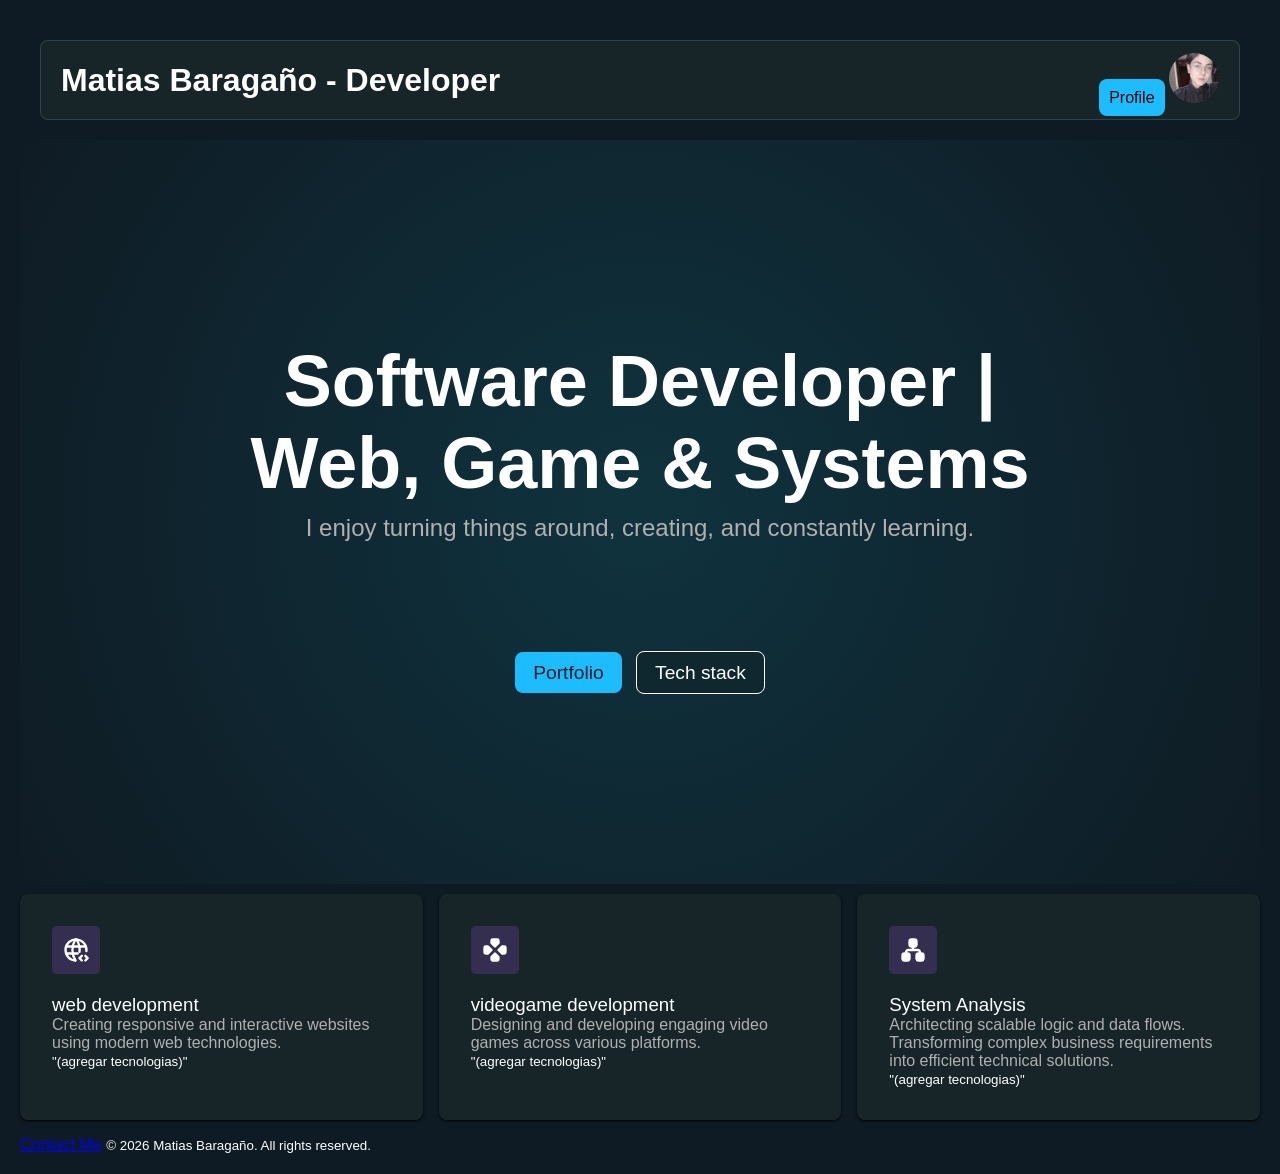
<file: index.html>
<!DOCTYPE html>
<html lang="en">

<head>
    <title>Personal Page - Matias Baragaño</title>
    <meta charset="UTF-8">
    <meta name="viewport" content="width=device-width, initial-scale=1.0">
    <meta name="description" content="Personal page of Matias Baragaño, a software developer with experience in web development, videogame development, and database management.">
    <meta name="robots" content="index, follow">
    <meta name="theme-color" content="#4A148C">
    <link rel="icon" type="image/icon" href="./images/icon.ico">
    <link rel="stylesheet" href="./styles/style.css">

</head>

<body>

<header>
    <h1>Matias Baragaño - Developer</h1>
    <nav>
        <a href="/profile.html">Profile</a>
        <img src="./images/profile.jpg" alt="Profile picture of Matias Baragaño" class="imagen-circular">
    </nav>
</header>    


<main>
    <section>
        <h1>Software Developer | Web, Game & Systems</h1>
        <p>I enjoy turning things around, creating, and constantly learning.</p>

        <nav class="buttons">
            <a href="portfolio.html">Portfolio</a>
            <a  href="technologies.html">Tech stack</a>
        </nav>
    </section>
    
    <section>

        <article>
            <svg xmlns="http://www.w3.org/2000/svg" width="24" height="24" viewBox="0 0 24 24" fill="none" stroke="currentColor" stroke-width="2" stroke-linecap="round" stroke-linejoin="round" class="icon icon-tabler icons-tabler-outline icon-tabler-world-code"><path stroke="none" d="M0 0h24v24H0z" fill="none"/><path d="M20.942 13.02a9 9 0 1 0 -9.47 7.964" /><path d="M3.6 9h16.8" /><path d="M3.6 15h9.9" /><path d="M11.5 3a17 17 0 0 0 0 18" /><path d="M12.5 3c2 3.206 2.837 6.913 2.508 10.537" /><path d="M20 21l2 -2l-2 -2" /><path d="M17 17l-2 2l2 2" /></svg>
            <header><h3>web development</h3></header>
            <p>Creating responsive and interactive websites using modern web technologies.</p>
            <footer><small>"(agregar tecnologias)"</small></footer>
        </article>

        <article>
            <svg xmlns="http://www.w3.org/2000/svg" width="24" height="24" viewBox="0 0 24 24" fill="currentColor" class="icon icon-tabler icons-tabler-filled icon-tabler-device-gamepad-3"><path stroke="none" d="M0 0h24v24H0z" fill="none"/><path d="M12.707 14.293l3 3a1 1 0 0 1 .293 .707v2a2 2 0 0 1 -2 2h-4a2 2 0 0 1 -2 -2v-2a1 1 0 0 1 .293 -.707l3 -3a1 1 0 0 1 1.414 0m-6.707 -6.293a1 1 0 0 1 .707 .293l3 3a1 1 0 0 1 0 1.414l-3 3a1 1 0 0 1 -.707 .293h-2a2 2 0 0 1 -2 -2v-4a2 2 0 0 1 2 -2zm14 0a2 2 0 0 1 2 2v4a2 2 0 0 1 -2 2h-2a1 1 0 0 1 -.707 -.293l-3 -3a1 1 0 0 1 0 -1.414l3 -3a1 1 0 0 1 .707 -.293zm-6 -6a2 2 0 0 1 2 2v2a1 1 0 0 1 -.293 .707l-3 3a1 1 0 0 1 -1.414 0l-3 -3a1 1 0 0 1 -.293 -.707v-2a2 2 0 0 1 2 -2z" /></svg>
            <header><h3>videogame development</h3></header>
            <p>Designing and developing engaging video games across various platforms.</p>
            <footer><small>"(agregar tecnologias)"</small></footer>
        </article>

        <article>
            <svg xmlns="http://www.w3.org/2000/svg" width="24" height="24" viewBox="0 0 24 24" fill="currentColor" class="icon icon-tabler icons-tabler-filled icon-tabler-sitemap"><path stroke="none" d="M0 0h24v24H0z" fill="none"/><path d="M2 16.667a2.667 2.667 0 0 1 2.667 -2.667h2.666a2.667 2.667 0 0 1 2.667 2.667v2.666a2.667 2.667 0 0 1 -2.667 2.667h-2.666a2.667 2.667 0 0 1 -2.667 -2.667z" /><path d="M14 16.667a2.667 2.667 0 0 1 2.667 -2.667h2.666a2.667 2.667 0 0 1 2.667 2.667v2.666a2.667 2.667 0 0 1 -2.667 2.667h-2.666a2.667 2.667 0 0 1 -2.667 -2.667z" /><path d="M8 4.667a2.667 2.667 0 0 1 2.667 -2.667h2.666a2.667 2.667 0 0 1 2.667 2.667v2.666a2.667 2.667 0 0 1 -2.667 2.667h-2.666a2.667 2.667 0 0 1 -2.667 -2.667z" /><path d="M12 8a1 1 0 0 0 -1 1v2h-3c-1.645 0 -3 1.355 -3 3v1a1 1 0 0 0 1 1a1 1 0 0 0 1 -1v-1c0 -.564 .436 -1 1 -1h8c.564 0 1 .436 1 1v1a1 1 0 0 0 1 1a1 1 0 0 0 1 -1v-1c0 -1.645 -1.355 -3 -3 -3h-3v-2a1 1 0 0 0 -1 -1z" /></svg>
            <header><h3>System Analysis</h3></header>
            <p>Architecting scalable logic and data flows. Transforming complex business requirements into efficient technical solutions.</p>
            <footer><small>"(agregar tecnologias)"</small></footer>
        </article>

    </section>
</main>


<footer>
    <a href="mailto:matias.baragao@gmail.com">Contact Me</a>
    <small>&copy; 2026 Matias Baragaño. All rights reserved.</small>
</footer>

</body>


</html>
</file>
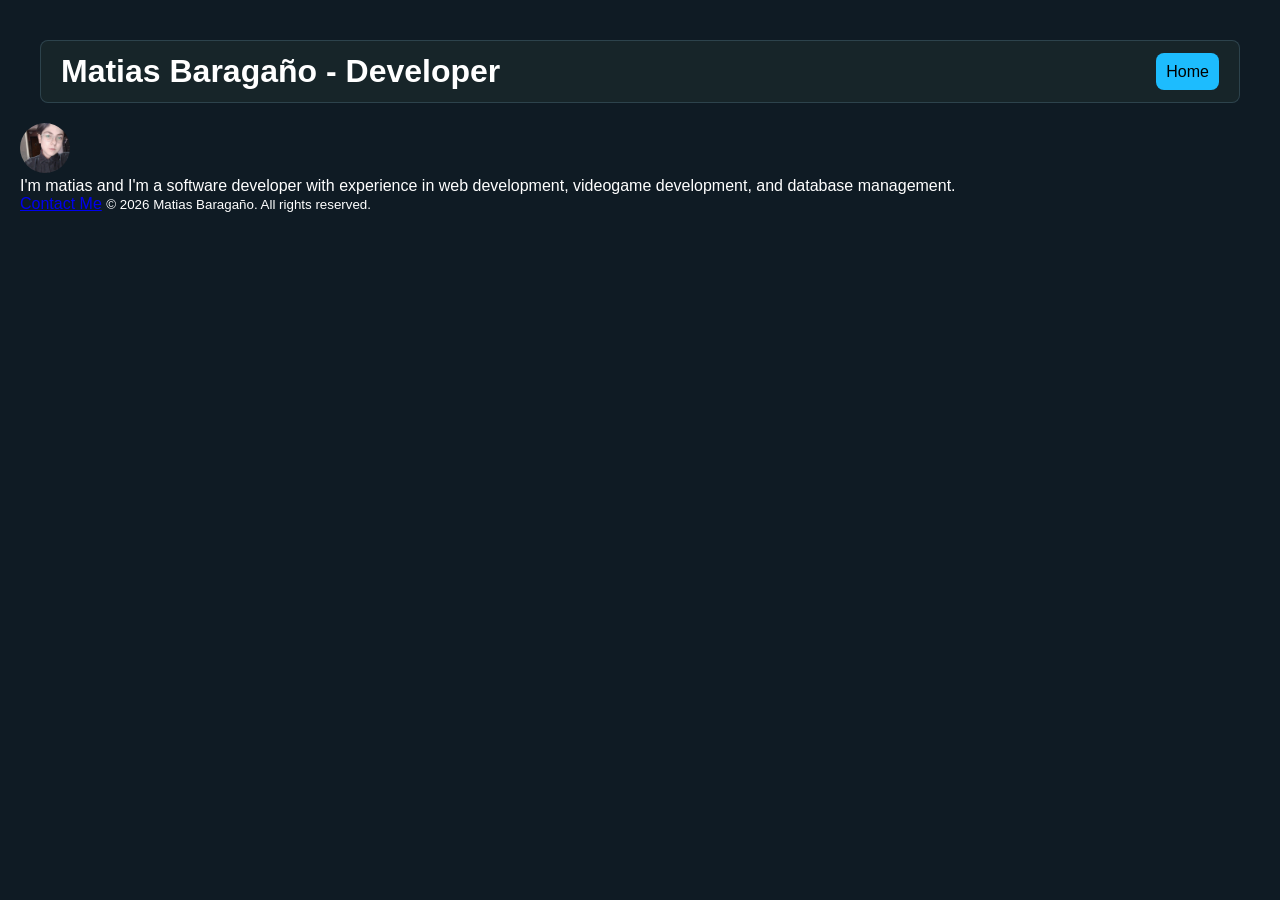
<file: profile.html>
<!DOCTYPE html>
<html lang="en">


<head>
    <title>Profile - Matias Baragaño</title>
    <meta charset="UTF-8">
    <meta name="viewport" content="width=device-width, initial-scale=1.0">
    <meta name="description" content="Profile page of Matias Baragaño, a software developer with experience in web development, videogame development, and database management.">
    <meta name="robots" content="index, follow">
    <meta name="theme-color" content="#4A148C">
    <link rel="icon" type="image/icon" href="./images/icon.ico">
    <link rel="stylesheet" href="./styles/style.css">
</head>






<body>
<header>
    <h1>Matias Baragaño - Developer</h1>
    <nav>
        <a href="/index.html">Home</a>
    </nav>
</header>

<main>

    <img src="./images/profile.jpg" alt="Profile picture of Matias Baragaño" class="imagen-circular">
    <p> I'm matias and I'm a software developer with experience in web development, videogame development, and database management.</p>

</main>

<footer>
    <a href="mailto:matias.baragao@gmail.com">Contact Me</a>
    <small>&copy; 2026 Matias Baragaño. All rights reserved.</small>
</footer>


</body>




</html>
</file>
<file: styles/style.css>
* {
    margin : 0;
    padding : 0;
    box-sizing: border-box;
}

:root {
  --background-article: #172529;
  --background-icon: #342E51;
  --text-primary: #fff;
  --text-muted: #B0B0B0;
  
}

body {
    font-family: 'Segoe UI', Tahoma, Geneva, Verdana, sans-serif;
    background-color: #0F1B24;
    color: var(--text-primary);
    padding: 20px;
}

body > header {
    background-color: var(--background-article);
    margin: 20px;
    padding: 20px;
    border-radius: 0.5rem;
    border: 1px solid #5b7d9256;

    display: flex;
    justify-content: space-between;
    align-items: center;
    padding: 12px 20px;
    h1 {
        color: var(--text-primary);
    }
    nav {
          a {
            font-family: sans-serif;
            text-decoration: none;
            height: 48px;
            width: 48px;
            color: black;
            background-color: #1DBCFE;
            border-radius: 0.5rem;
            padding: 10px;
            font-size: 1rem;
            transition: color 0.3s ease;

            &:hover {
                background-color: var(--background-article);
            }
        }       
    }
}
.imagen-circular {
  width: 50px;
  height: 50px;
  border-radius: 50%;
}

main > section:nth-child(1) {
    text-align: center;
    background-color: #0F333E;
    background: radial-gradient(circle at center, #0F333E, #0F1B24);
    padding: 200px;
    border-radius: 0.5rem;
    
     h1 {
            font-size: 4.5rem;
            margin-bottom: 10px;
        }
        p {
            font-size: 1.5rem;
            color: var(--text-muted);
            margin-bottom: 120px;
            
        }
        .buttons a {
            text-decoration: none;
            padding: 10px 18px;
            border-radius: 8px;
            font-size: 1.2rem;
             }
        .buttons a:first-child {
            background-color: #1DBCFE;
            color: #0F1B24;
            margin-right: 10px;
            transition: background-color 0.3s ease;

            &:hover {
                background-color: var(--background-article);
                color: var(--text-primary);
            }
        }
        .buttons a:last-child {
            background-color: #0F2830;
            color: var(--text-primary);
            border: 1px solid var(--text-primary);
            transition: background-color 0.3s ease, color 0.3s ease;

            &:hover {
                background-color: var(--text-primary);
                color: #0F1B24;
            }    
            }

}

main > section:nth-child(2){
    display: grid;
    grid-template-columns: repeat(auto-fit, minmax(280px, 1fr));
    gap: 16px;
}

article {
    color: var(--text-primary);
    background-color: var(--background-article);
    padding: 2rem;
    margin-top: 10px;
    margin-bottom: 16px;
    border-radius: 0.5rem;
    box-shadow: 0px 1px 3px 0px #000000;
    
    svg {
        height: 48px;
        width: 48px;
        color: #ffffff;
        background-color: var(--background-icon);
        margin-bottom: 16px;
        border-radius: 0.3rem;
        padding: 10px;

 }
    p {
        color: var(--text-muted);
    }

    h3{
        font-weight: 500;
    }
}
</file>
